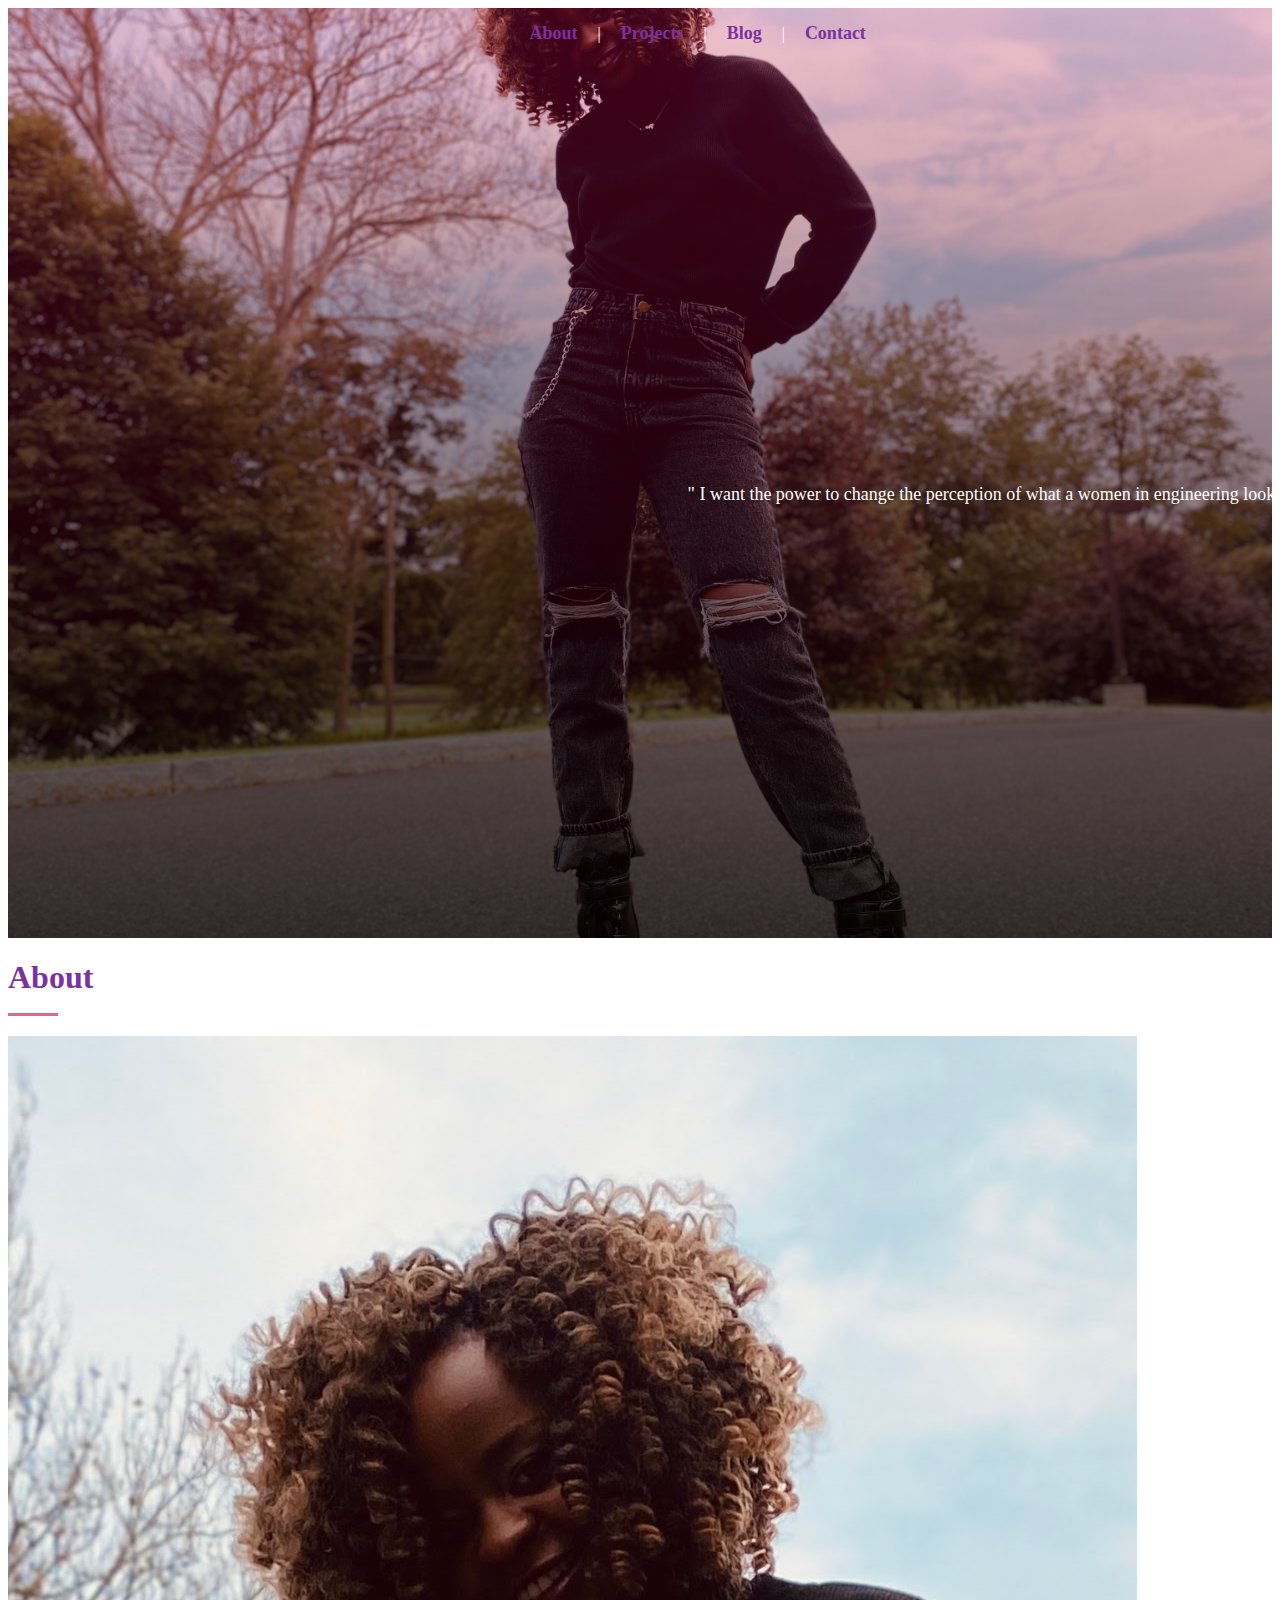
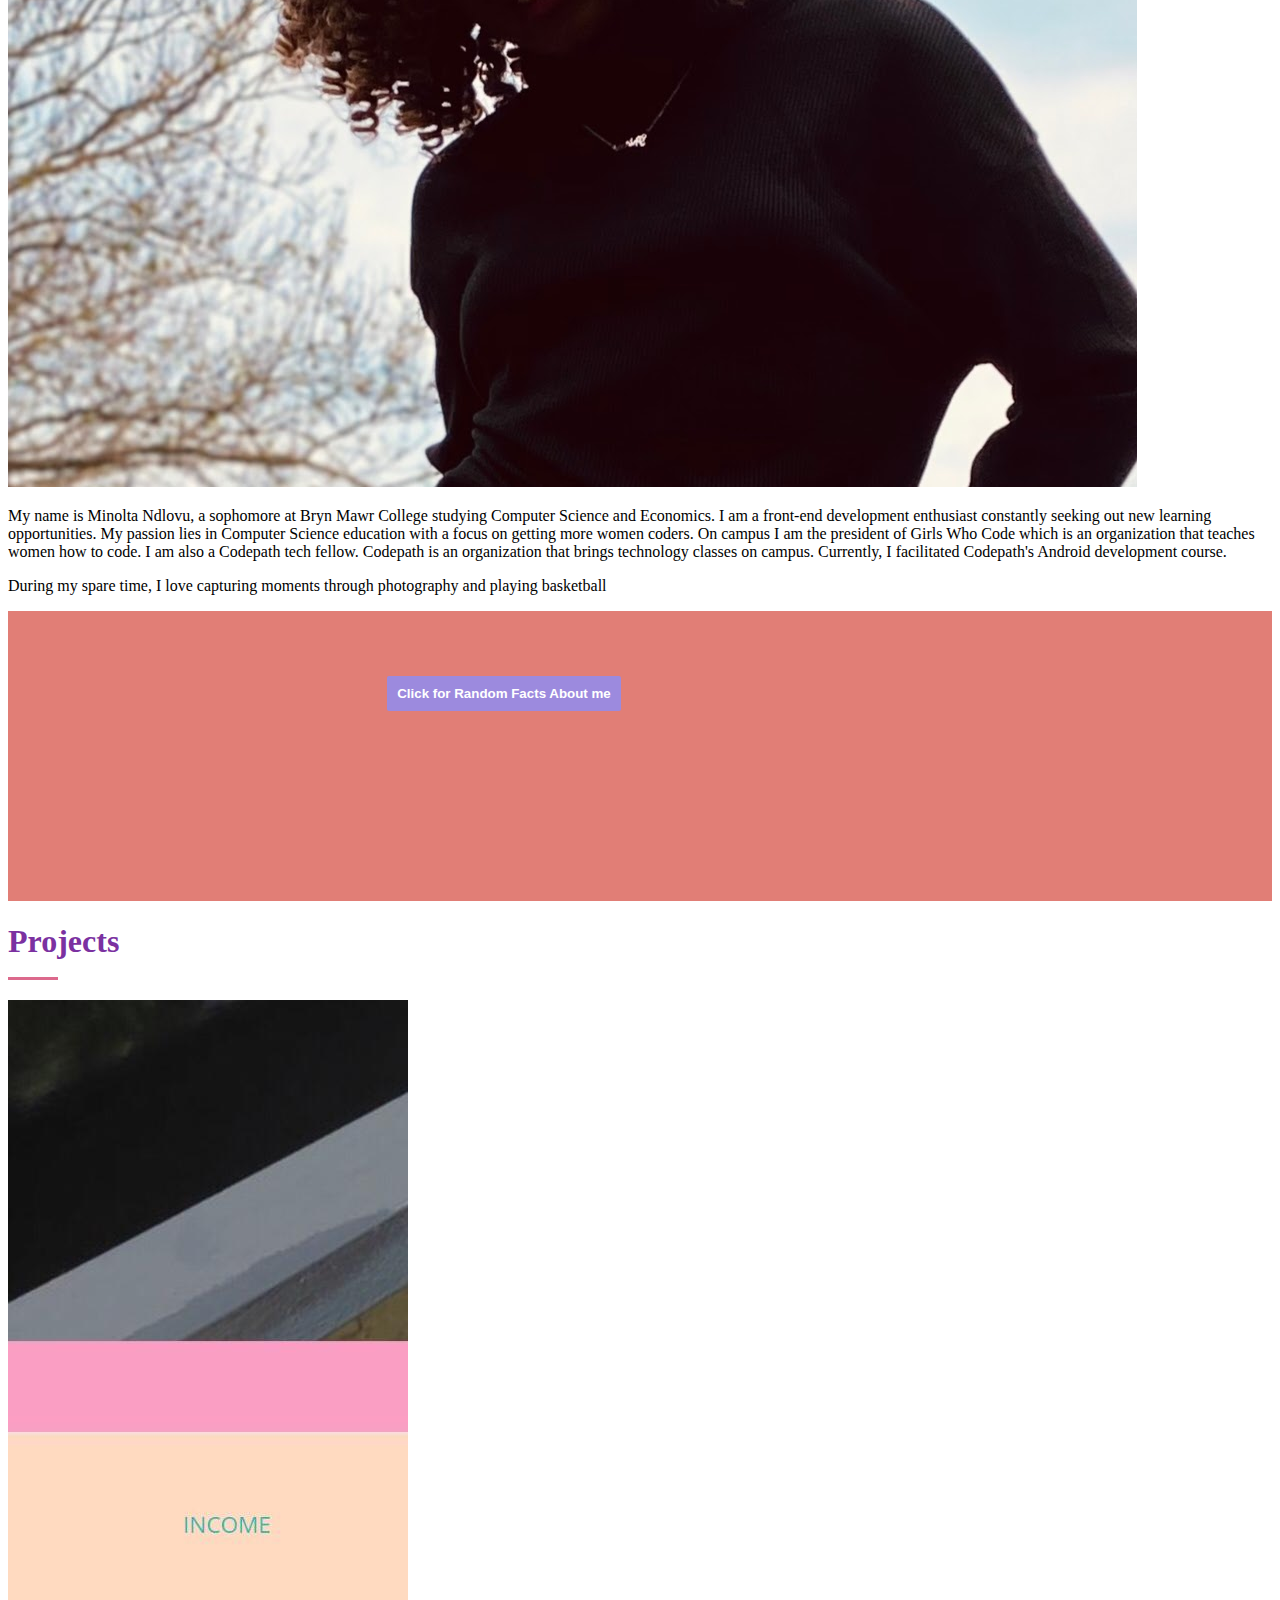
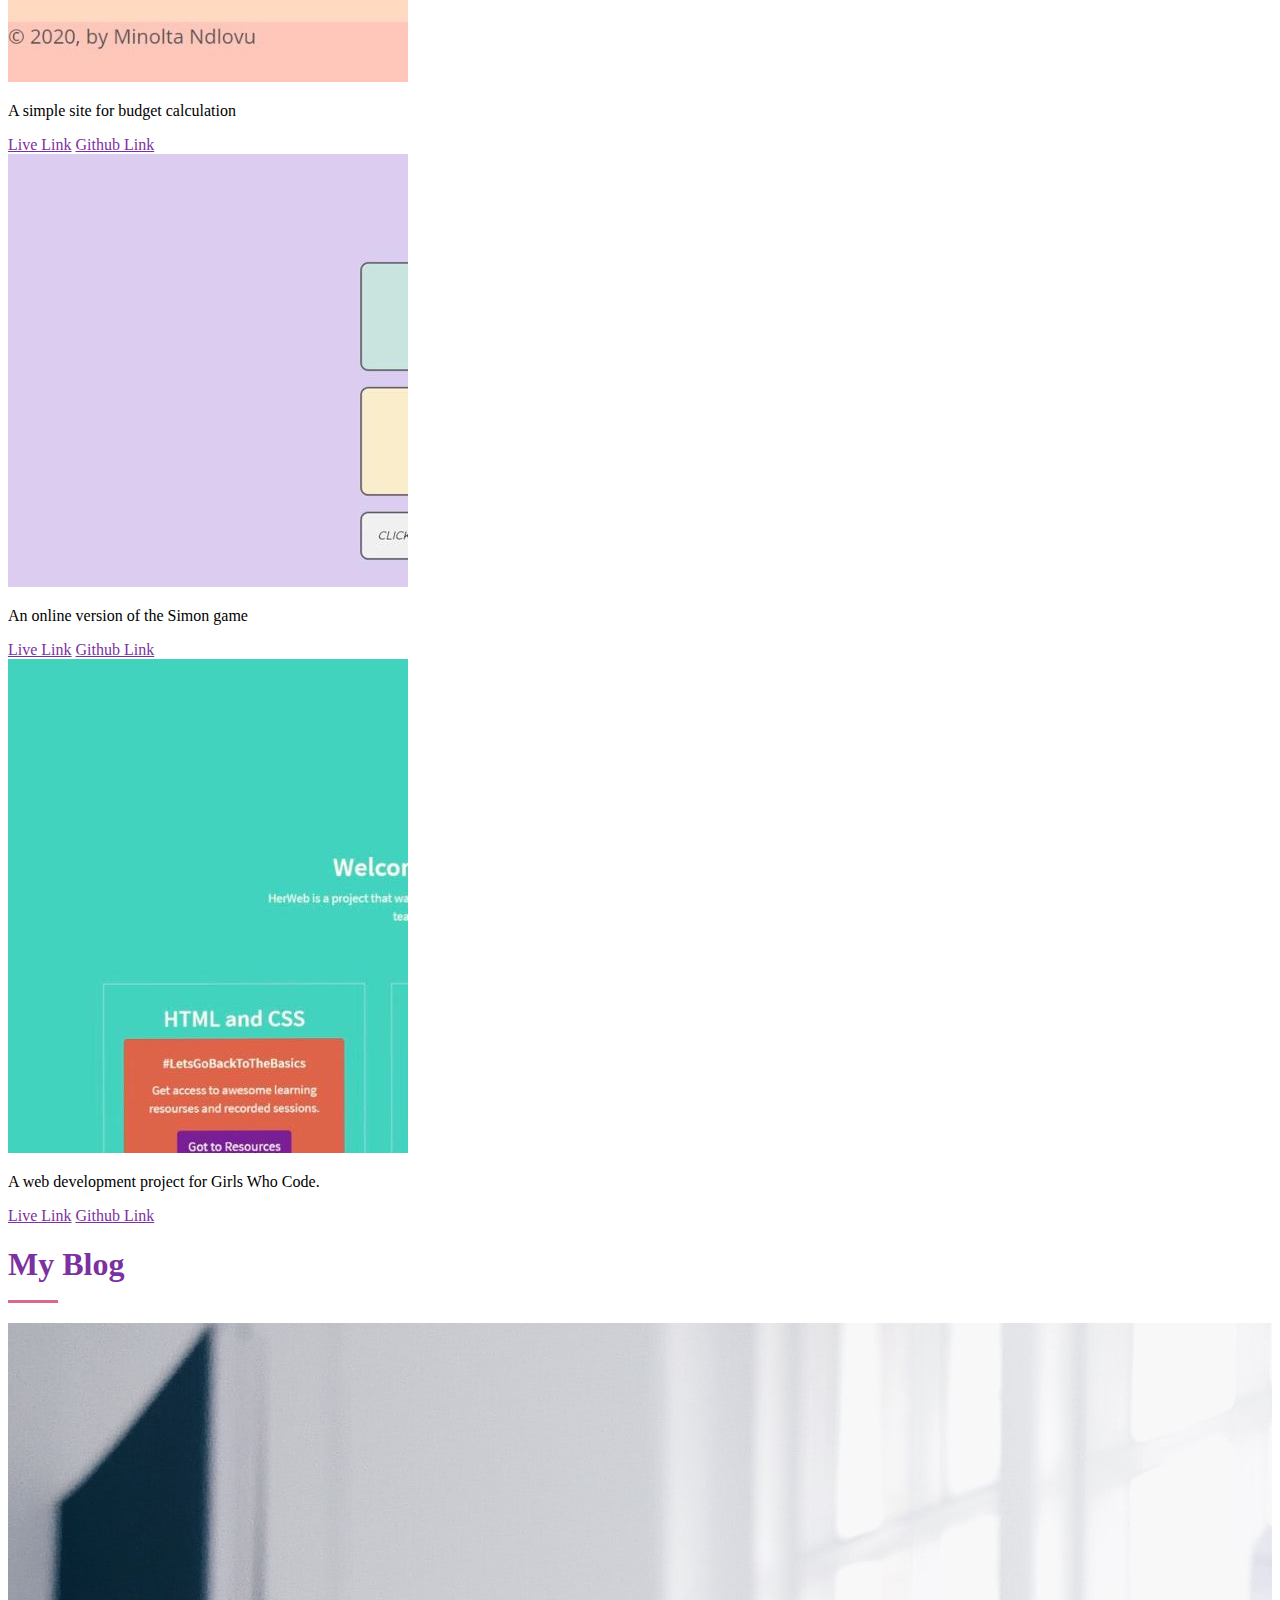
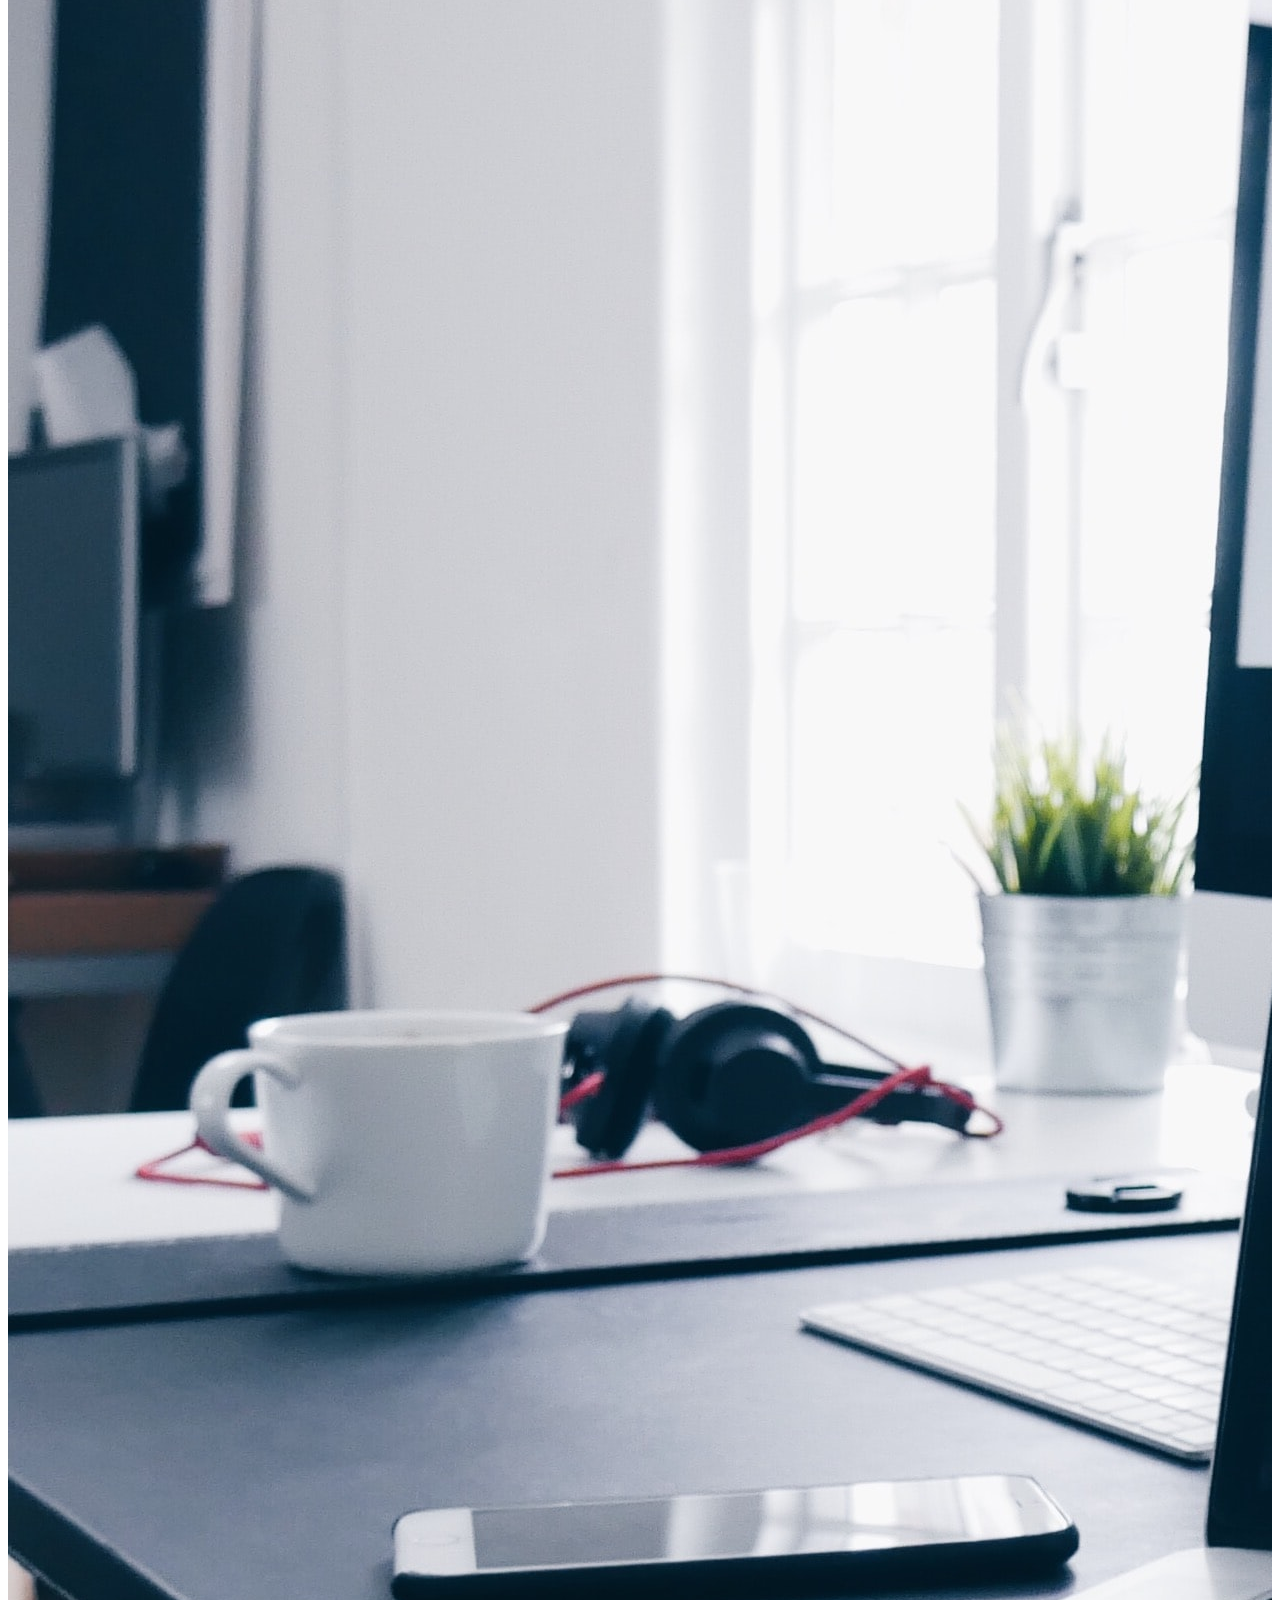
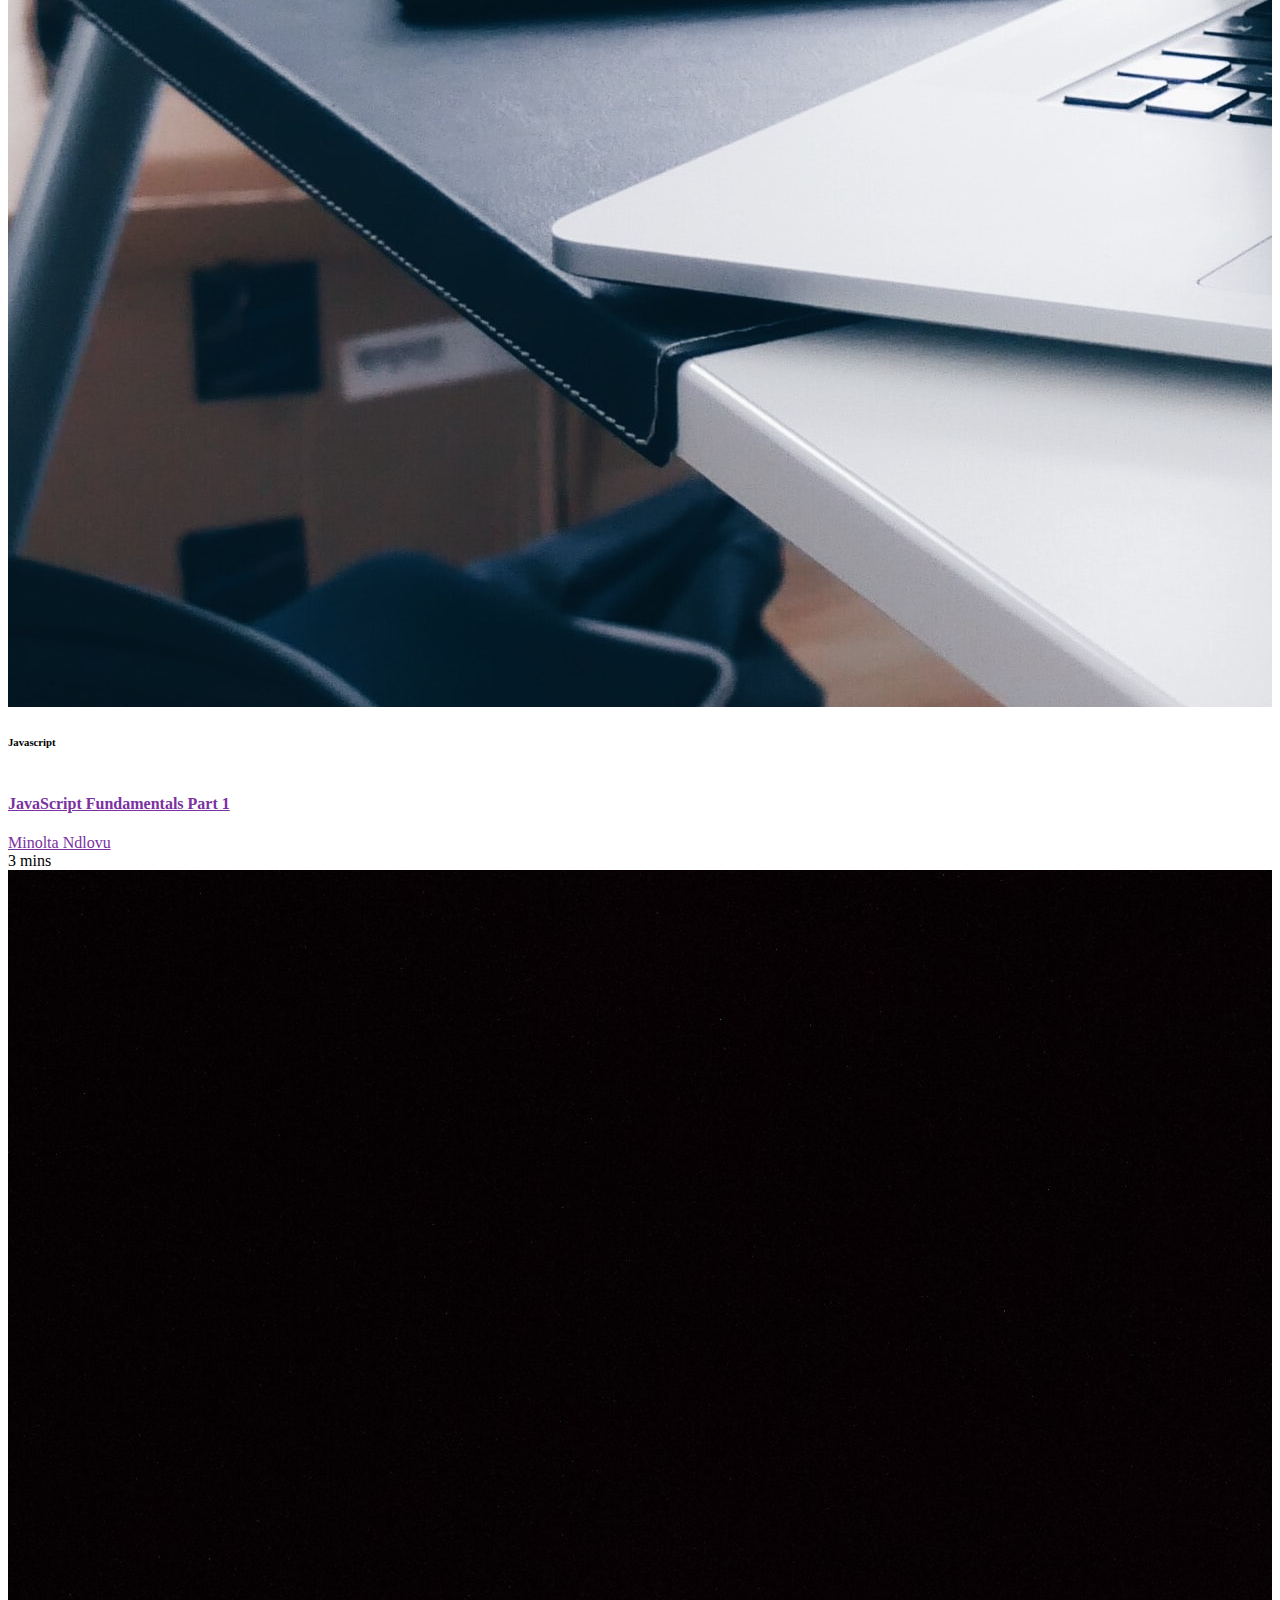
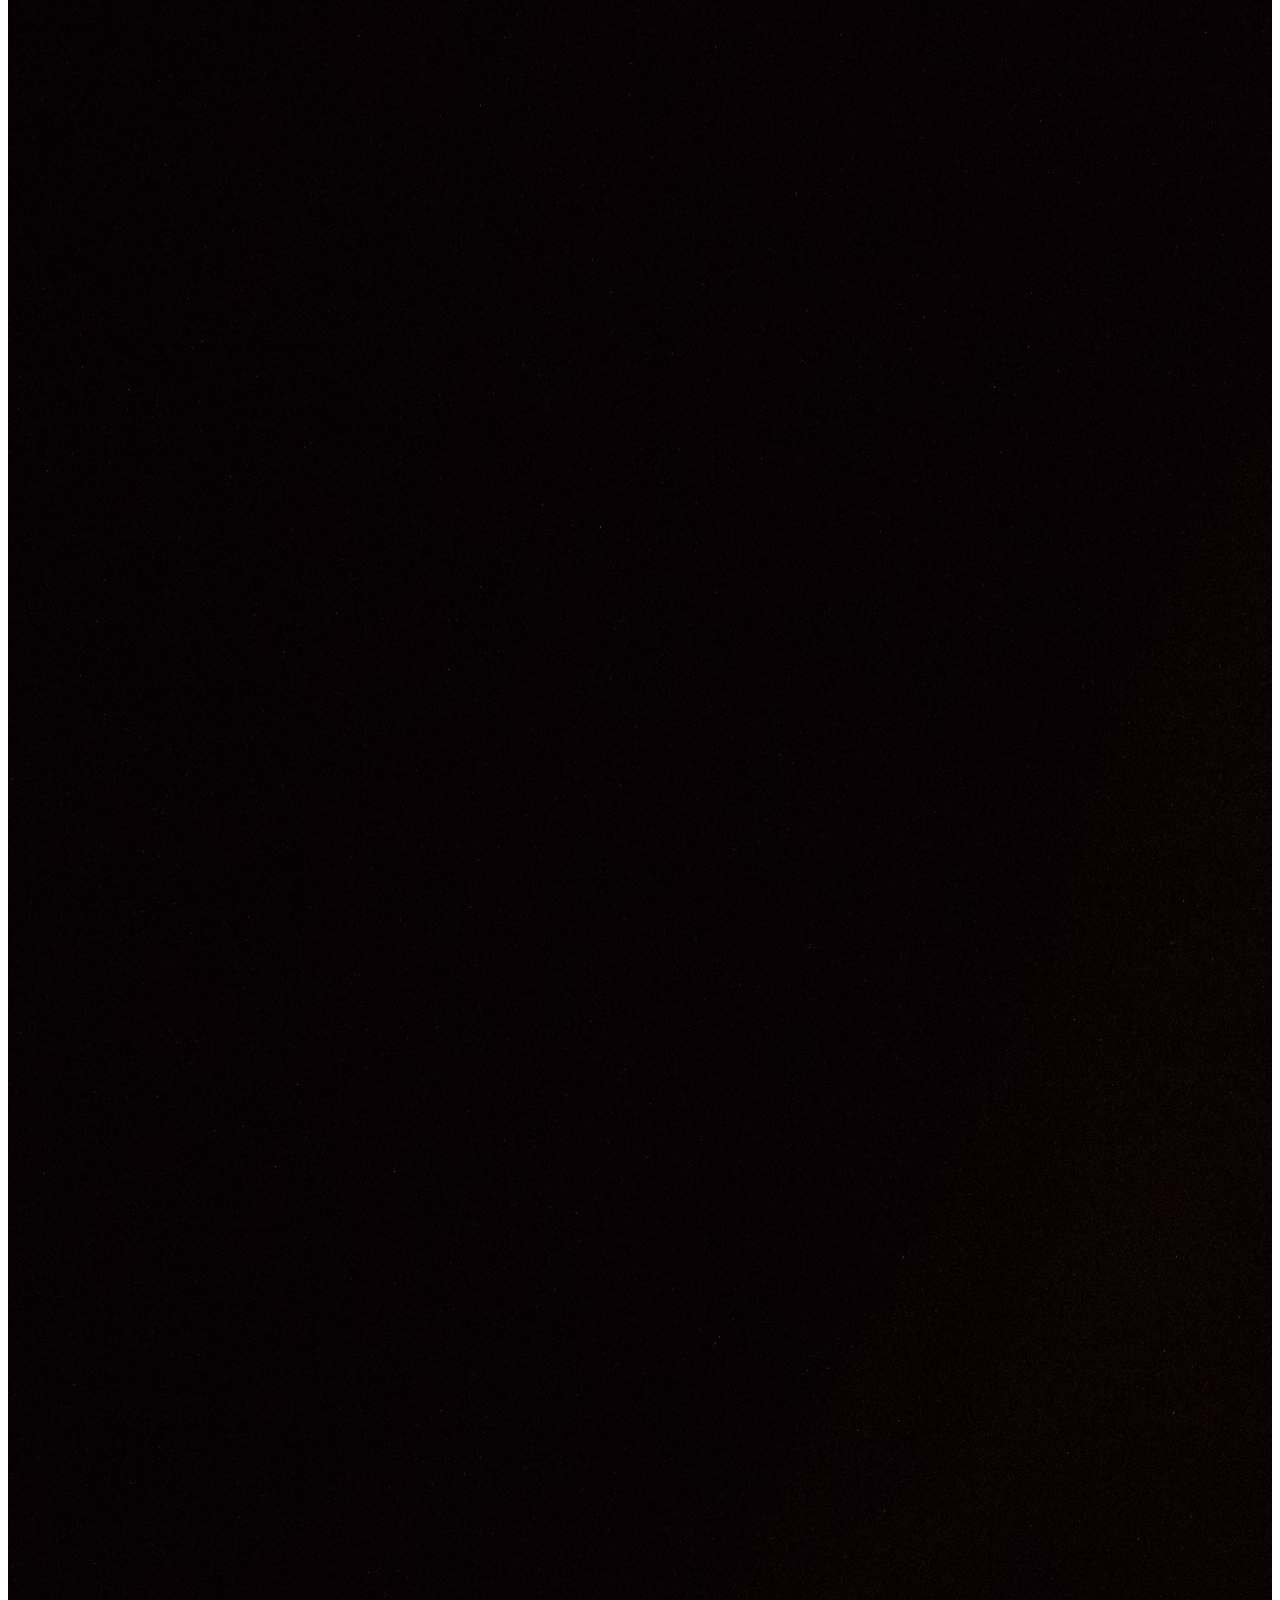
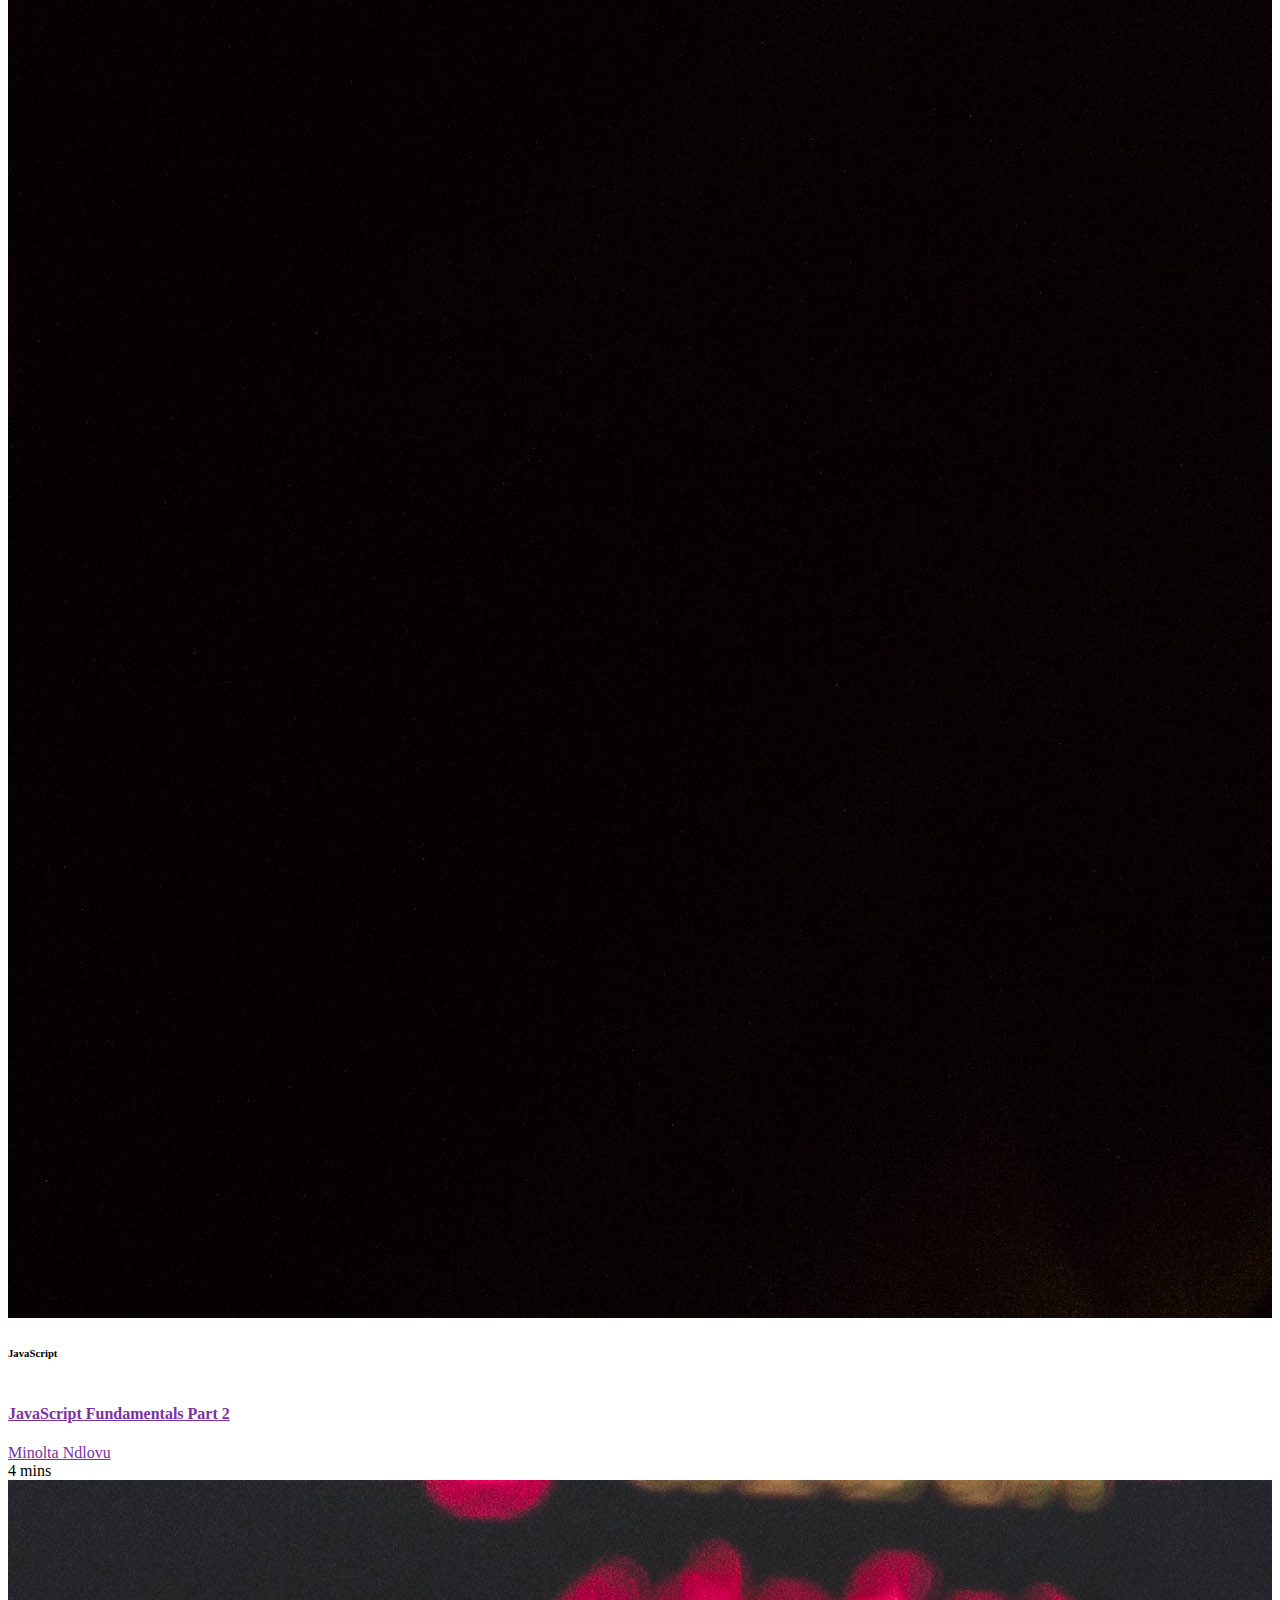
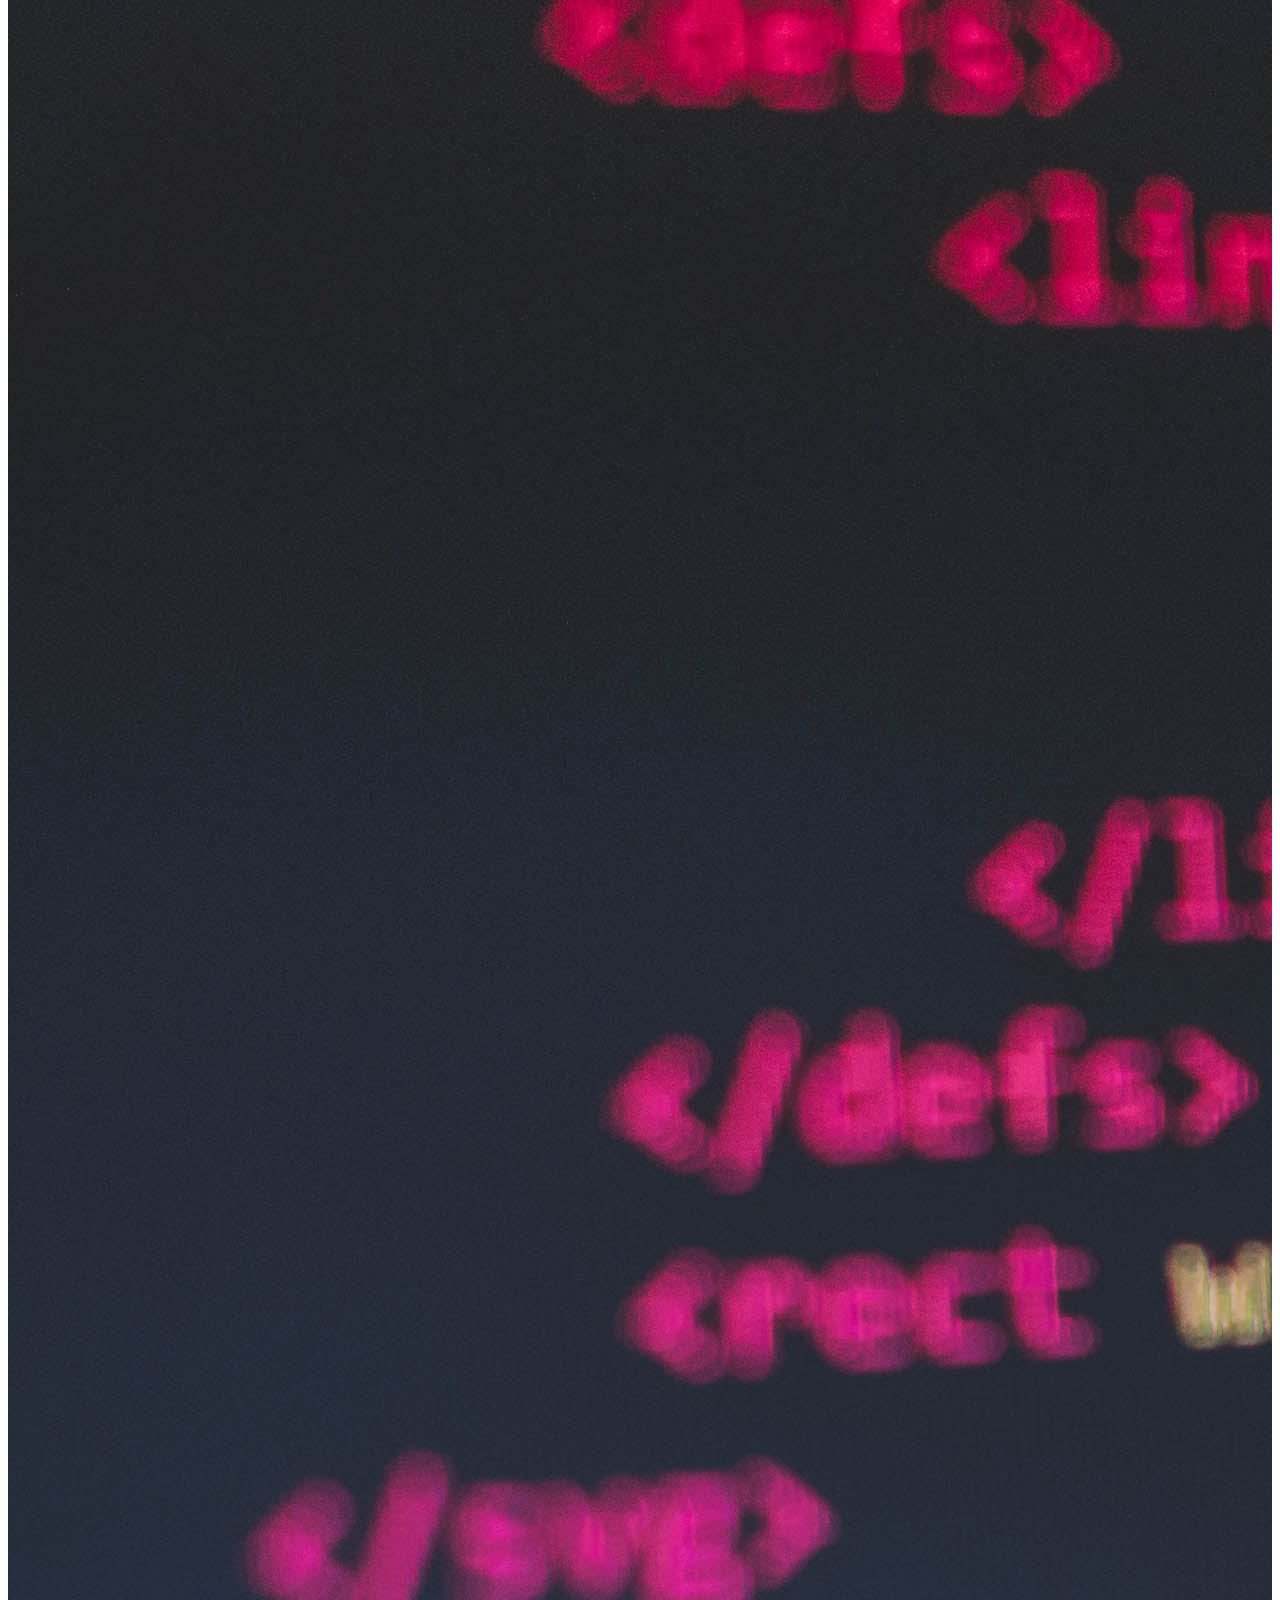
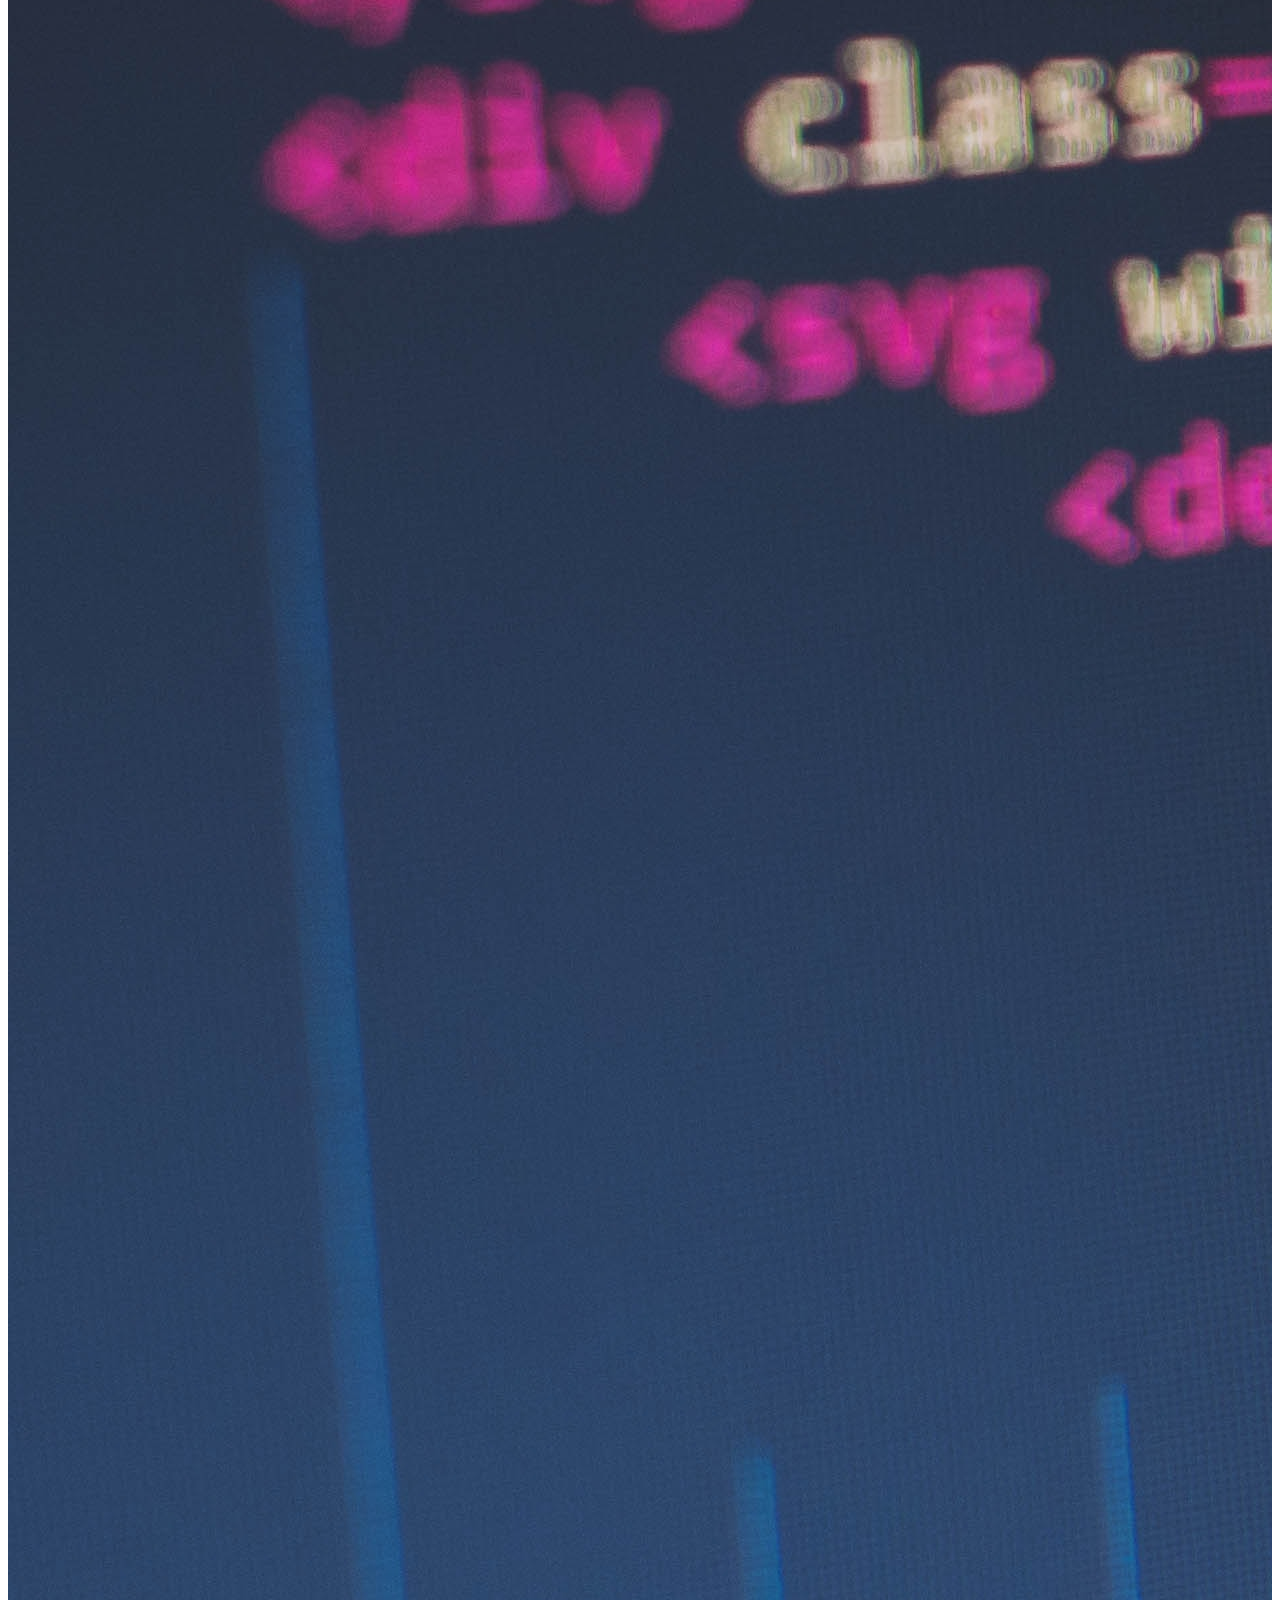
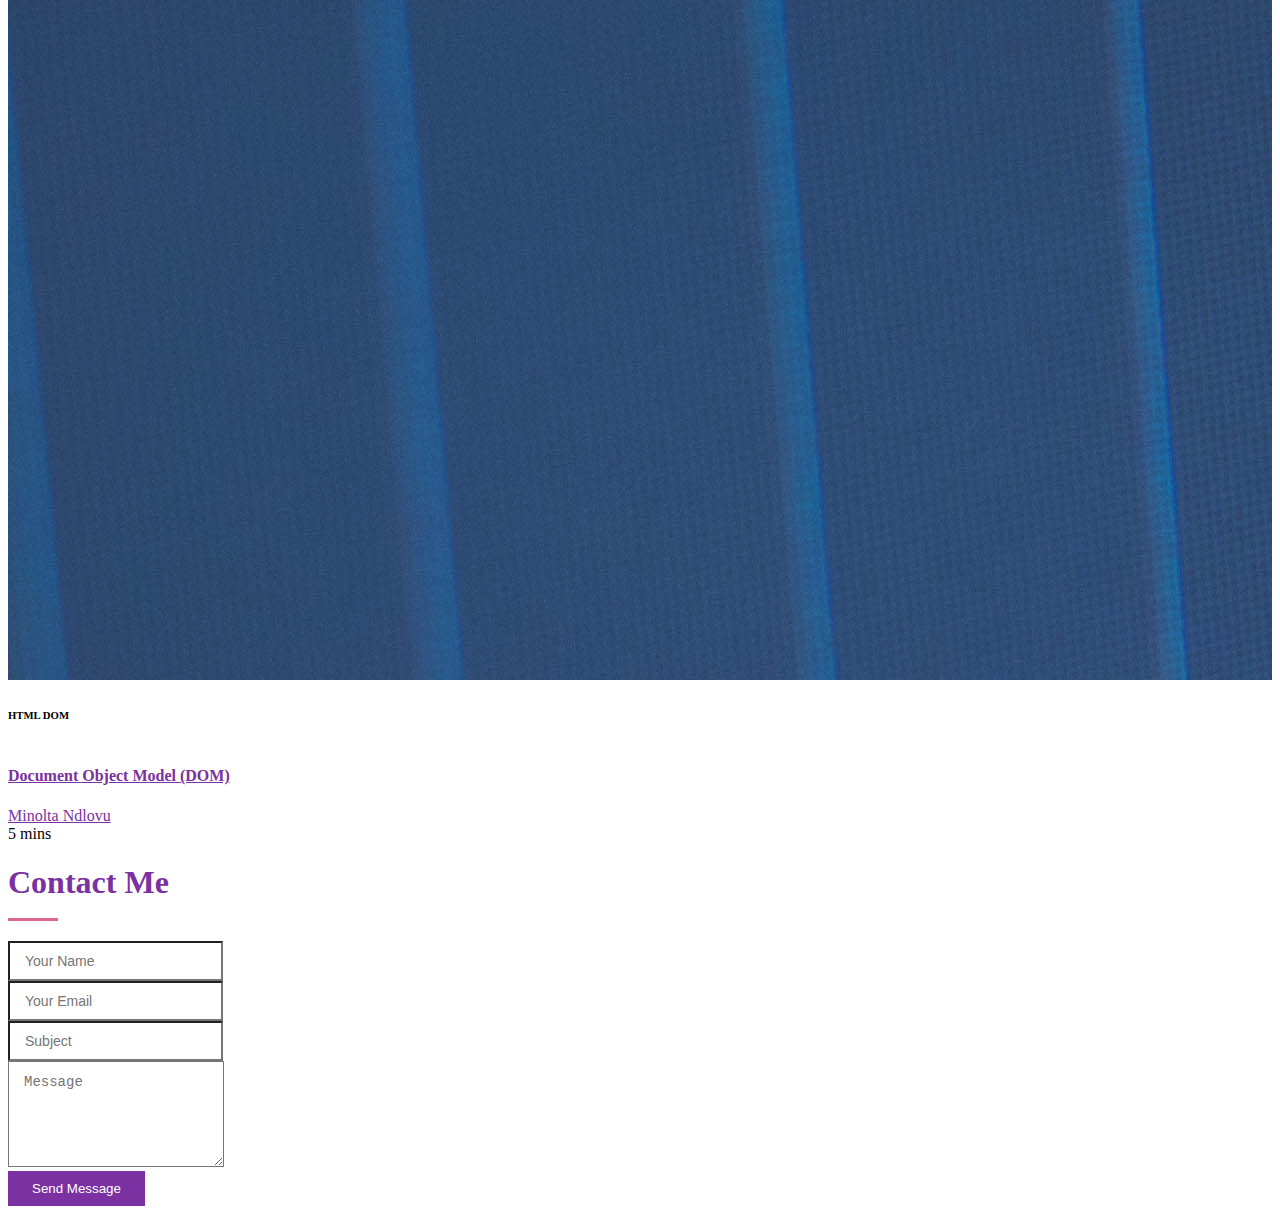
<file: portfolio/src/main/webapp/index.html>
<!DOCTYPE html>
<html>
  <head>
    <meta charset="UTF-8">
    <meta name="viewport" content="width=device-width, initial-scale=1">

    <!-- Bootstrap CSS -->
    <link href="https://cdn.jsdelivr.net/npm/bootstrap@5.0.0-beta2/dist/css/bootstrap.min.css" rel="stylesheet"
     integrity="sha384-BmbxuPwQa2lc/FVzBcNJ7UAyJxM6wuqIj61tLrc4wSX0szH/Ev+nYRRuWlolflfl" crossorigin="anonymous">

    <title>MinoltaPortfolio</title>
    <link rel="stylesheet" href="style.css">
    <script src="script.js"></script>
  </head>
  <body>
    <!--========= Header ========-->    
    <header>
        <div class="">
            <div class="nav-menu">
                <nav>
                    <ul>
                    <li><a href="#about">About</a></li> | 
                    <li><a href="#project">Projects</a></li> |
                    <li><a href="#blog">Blog</a></li> |
                    <li><a href="#contact">Contact</a></li>                 
                    </ul>
                </nav>               
            </div>
            <div class="row justify-content-center" id="hero">
                <div class="col-sm-4 col-md-12">
                    <div><p> &quot I want the power to change the perception of what a women in engineering 
                    looks like &quot</p></div>  
                </div>
            </div>
        </div>
    </header> <!--End Header-->
   
    <!--========= About Me Section ========-->
    <main class="main">
        <section id="about" class="about mt-5">
            <div class="container">
                <div class="section-title">
                    <h1>About</h1>
                </div>
                <div class="row justify-content-center">
                    <div class="col-md-5">
                        <img src="img/head_shot.jpg" class="img-fluid" alt="Responsive image">
                    </div>
                    <div class="col-md-7">
                            <p>My name is Minolta Ndlovu, a sophomore at Bryn Mawr College studying Computer Science and
                            Economics. I am a front-end development enthusiast constantly seeking out new learning opportunities.
                            My passion lies in Computer Science education with a focus on getting more women coders. On campus I am 
                            the president of Girls Who Code which is an organization that teaches women how to code. I am also a Codepath 
                            tech fellow. Codepath is an organization that brings technology classes on campus. Currently, I facilitated Codepath's 
                            Android development course. </p>
                            <p>During my spare time, I love capturing moments through photography and playing basketball</p>
                            <div class="random-space"> 
                                <div class="about-btn">
                                    <button onclick="showMessage();"> Click for Random Facts About me</button>                      
                                </div>
                                <p id="about-message"></p> 
                            </div>                      
                    </div>                       
                </div>
            </div>
        </section>
        <!--========= Projects Section ========-->
       <section class="projects mt-5" id="project">
           <div class="container">
               <div class="section-title">
                   <h1>Projects</h1>
               </div>
               <div class="row d-flex justify-content-center">
                   <div class="col-md-4 mb-5">
                       <div class="card" style="width: 25rem;">
                       <img class="card-img-top" src="img/project-budget.jpeg" alt="Card image cap">
                       <div class="card-body">
                           <p class="card-text">A simple site for budget calculation</p>
                            <a href="https://mndlovu18.github.io/BudgetApp/" target="_blank">Live Link</a>
                            <a href="https://github.com/mndlovu18/BudgetApp" target="_blank">Github Link</a>
                       </div>
                   </div>                       
                   </div>
                   <div class="col-md-4 mb-5">
                       <div class="card" style="width: 25rem;">
                       <img class="card-img-top" src="img/project-simon.jpeg" alt="Card image cap">
                       <div class="card-body">
                           <p class="card-text">An online version of the Simon game</p>
                           <a href="https://simoninpastels.surge.sh/" target="_blank">Live Link</a>
                           <a href="https://github.com/mndlovu18/Simon_Game" target="_blank">Github Link</a>
                       </div>
                   </div>                       
                   </div>
                   <div class="col-md-4 mb-5">
                       <div class="card" style="width: 25rem;">
                           <img class="card-img-top" src="img/project-gwc.jpeg" alt="Card image cap">
                           <div class="card-body">
                                <p class="card-text">A web development project for Girls Who Code.</p>
                                <a href="https://stupefied-mcnulty-180858.netlify.app/" target="_blank" >
                                Live Link</a>
                                <a href="https://github.com/mndlovu18/HerWebSite" target="_blank" >Github Link</a>
                           </div>
                       </div>
                   </div>
               </div> 
           </div>
       </section> 
    </main> <!--End of main-->
    <!--========= Blog Section ========-->    
    <section id="blog" class="blog">
      <div class="container">
        <div class="row">
          <div class="col-sm-12">
              <div class="section-title mt-5">
                    <h1>My Blog</h1>
                </div>
            <div class="title-box text-center">
            </div>
          </div>
        </div>
        <div class="row justify-content-center">
          <div class="col-md-4">
            <div class="card card-blog">
              <div class="card-img">
                <a href="https://minoltandlovu.medium.com/my-journey-learning-javascript-week-1-javascript-fundamentals-4eeacae9e8e5" 
                target="_blank" ><img src="img/blog-img-2.jpg" alt="" class="img-fluid"></a>
              </div>
              <div class="card-body">
                <div class="card-category-box">
                  <div class="card-category">
                    <h6 class="category">Javascript</h6>
                  </div>
                </div>
                <h4 class="card-title"><a href="https://minoltandlovu.medium.com/my-journey-learning-javascript-week-1-javascript-fundamentals-4eeacae9e8e5" 
                target="_blank">JavaScript Fundamentals Part 1</a></h4>
              </div>
              <div class="card-footer">
                <div class="post-author">
                  <a href="https://minoltandlovu.medium.com/" target="_blank">
                    <span class="author">Minolta Ndlovu</span>
                  </a>
                </div>
                <div class="post-date">
                  <span class="bi bi-clock"></span> 3 mins
                </div>
              </div>
            </div>
          </div>
          <div class="col-md-4">
            <div class="card card-blog">
              <div class="card-img">
                <a href="https://minoltandlovu.medium.com/my-journey-learning-javascript-week-2-javascript-fundamentals-part-2-d0ba787f76af" 
                target="_blank"><img src="img/blog-img-1.jpg" alt="" class="img-fluid"></a>
              </div>
              <div class="card-body">
                <div class="card-category-box">
                  <div class="card-category">
                    <h6 class="category">JavaScript</h6>
                  </div>
                </div>
                <h4 class="card-title"><a href="https://minoltandlovu.medium.com/my-journey-learning-javascript-week-2-javascript-fundamentals-part-2-d0ba787f76af" 
                    target="_blank">JavaScript Fundamentals Part 2</a></h4>
              </div>
              <div class="card-footer">
                <div class="post-author">
                  <a href="https://minoltandlovu.medium.com/" target="_blank">
                    <span class="author">Minolta Ndlovu</span>
                  </a>
                </div>
                <div class="post-date">
                  <span class="bi bi-clock"></span> 4 mins
                </div>
              </div>
            </div>
          </div>
          <div class="col-md-4">
            <div class="card card-blog">
              <div class="card-img">
                <a href="https://minoltandlovu.medium.com/my-journey-learning-javascript-week-1-javascript-fundamentals-4eeacae9e8e5" 
                target="_blank" ><img src="img/blog-img-3.jpg" alt="" class="img-fluid"></a>
              </div>
              <div class="card-body">
                <div class="card-category-box">
                  <div class="card-category">
                    <h6 class="category">HTML DOM</h6>
                  </div>
                </div>
                <h4 class="card-title"><a href="https://minoltandlovu.medium.com/my-journey-learning-javascript-week-3-dom-document-object-model-46e741cce2d5" 
                target="_blank">Document Object Model (DOM)</a></h4>
              </div>
              <div class="card-footer">
                <div class="post-author">
                  <a href="https://minoltandlovu.medium.com/" target="_blank">
                    <span class="author">Minolta Ndlovu</span>
                  </a>
                </div>
                <div class="post-date">
                  <span class="bi bi-clock"></span> 5 mins
                </div>
              </div>
            </div>
          </div>
        </div>
      </div>
    </section>
<!--========= Contact Section ========-->
    <section id="contact">
      <div class="container mb-5">
          <div class="section-title mt-5">
            <h1>Contact Me</h1>
           </div>
        <div class="row">
          <div class="col-sm-12">
                <div class="row justify-content-start">
                  <div class="col-md-6">
                    <div>
                      <form action="/form-handler" method="POST" role="form" class="php-email-form">
                        <div class="row">
                          <div class="col-md-12 mb-3">
                            <div class="form-group">
                              <input type="text" name="name" class="form-control" id="name" placeholder="Your Name" required="">
                            </div>
                          </div>
                          <div class="col-md-12 mb-3">
                            <div class="form-group">
                              <input type="email" class="form-control" name="email" id="email" placeholder="Your Email" required="">
                            </div>
                          </div>
                          <div class="col-md-12 mb-3">
                            <div class="form-group">
                              <input type="text" class="form-control" name="subject" id="subject" placeholder="Subject" required="">
                            </div>
                          </div>
                          <div class="col-md-12">
                            <div class="form-group">
                              <textarea class="form-control" name="message" rows="5" placeholder="Message" required=""></textarea>
                            </div>
                          </div>
                          <div class="col-md-12 text-center my-3">
                            <div class="loading">Loading</div>
                            <div class="error-message"></div>
                            <div class="sent-message">Your message has been sent. Thank you!</div>
                          </div>
                          <div class="col-md-12">
                            <button type="submit" class="button button-a button-big button-rouded">
                            Send Message</button>
                          </div>
                        </div>
                      </form>
                    </div>
                  </div>
                </div>
              </div>
            </div>
        </div>
    </section>
    <script src="https://cdn.jsdelivr.net/npm/bootstrap@5.0.0-beta2/dist/js/bootstrap.bundle.min.js" 
    integrity="sha384-b5kHyXgcpbZJO/tY9Ul7kGkf1S0CWuKcCD38l8YkeH8z8QjE0GmW1gYU5S9FOnJ0" 
    crossorigin="anonymous"></script>
  </body>
</html>
</file>
<file: portfolio/src/main/webapp/style.css>
#content {
  margin-left: auto;
  margin-right: auto;
  width: 650px;
}

#greeting-container {
  margin-top: 20px;
}

/*----------------------------------------
# General
------------------------------------------*/
* {
    overflow-x: hidden;  
}   
a {
    color: #7B31A1;
}

.section-title h1 { 
  font-size: 32px;
  font-weight: bold;
  margin-bottom: 20px;
  padding-bottom: 20px;
  position: relative;
  color: #7B31A1;
}
.section-title h1::after{
  content: '';
  position: absolute;
  display: block;
  width: 50px;
  height: 3px;
  background: #DC698C;
  bottom: 0;
  left: 0;
}

/*----------------------------------------
# Navigation Menu
------------------------------------------*/
header {
    transition: all 0.5s;
    z-index: 997;
    padding: 15px 0;
    height: 100vh;
    color: #fff;    
    background-image:linear-gradient(rgba(217, 3, 103, 0.205), rgba(0, 0, 0, 0.753)), 
    url(./img/IMG_0934.jpg);
    background-position:center;
    background-repeat: no-repeat;
    background-size: cover;
    overflow: hidden;
    
}
header .nav-menu {
    justify-content: center;
    align-items: center;
    position: relative;
    left: 40%;    
    justify-content: center;
}
.nav-menu ul {
  list-style-type: none;
  margin: 0;
  padding: 0;
  overflow: hidden;    
}

.nav-menu li{
    display: inline;
}

.nav-menu li a {
  text-align: center;
  padding: 14px 16px;
  text-decoration: none;
  color: #7B31A1;
  font-weight: 700;
  font-size: 18px;
}


/*----------------------------------------
# Hero Section
------------------------------------------*/
#hero {
   position: relative;
   left: 29%;
   display: flex;
   justify-content: center;
   align-items: center;
   min-height: 100vh;
}

#hero a {
    text-decoration: none;
    color: #4E1F67;
    display: block;
    padding:10px;
    background: #DC698C;
    width: 100px; 
}

#hero a:hover {
    color: #fff;
    background: #D90368;
}
#hero p {
    font-size: 18px;
}

/*----------------------------------------
# About Section
------------------------------------------*/
.random-space {
    background-color: #e17e76;
    height: 290px;
}
.about-btn {
    margin-top: 50px;
    position: relative;
    left: 30%;
    top: 5%;   
}
.about-btn button {
    background-color: #9c8ade;
    color: #fff;
    font-weight: 700;
    border: none;
    padding: 10px;
    border-radius: 2px;    
}
.about-btn button:hover {
    background-color: #ab6393;
}

#about-message {
   position: relative;
   left: 25%;
   font-size: 25px;
   color:#fed797;
   font-weight: 700;
   margin-top: 50px;
}

/*--------------------------------------------------------------
# Resume
--------------------------------------------------------------*/
.resume .resume-title {
  overflow: hidden;
  line-height: normal;  
  font-size: 26px;
  font-weight: 700;
  margin-top: 20px;
  margin-bottom: 20px;
  color:#D90368;
}

.resume .resume-item {
  padding: 0 0 20px 20px;
  margin-top: -2px;
  border-left: 2px solid #EE964B;;
  position: relative;
}

.resume .resume-item h4 {
  overflow: hidden;  
  line-height: normal;  
  font-size: 18px;
  font-weight: 600;
  text-transform: uppercase;
  font-family: "Poppins", sans-serif;
  color: #050d18;
  margin-bottom: 10px;
}

.resume .resume-item h5 {
  overflow: hidden;  
  line-height: normal;  
  font-size: 16px;
  background: rgba(223, 217, 217, 0.637);
  padding: 5px 15px;
  display: inline-block;
  font-weight: 600;
  margin-bottom: 10px;
}

.resume .resume-item ul {
  padding-left: 20px;
}

.resume .resume-item ul li {
  padding-bottom: 10px;
}

/*----------------------------------------
# Blog Section
------------------------------------------*/
.blog .category, .blog .card-title {
    overflow: hidden;
    line-height: normal;
}

/*--------------------------------------------------------------
# Contact
--------------------------------------------------------------*/

.php-email-form .error-message {
  display: none;
  color: #fff;
  background: #ed3c0d;
  text-align: center;
  padding: 15px;
  font-weight: 600;
}

.php-email-form .sent-message {
  display: none;
  color: #fff;
  background: #18d26e;
  text-align: center;
  padding: 15px;
  font-weight: 600;
}

.php-email-form .loading {
  display: none;
  background: #fff;
  text-align: center;
  padding: 15px;
}

.php-email-form .loading:before {
  content: "";
  display: inline-block;
  border-radius: 50%;
  width: 24px;
  height: 24px;
  margin: 0 10px -6px 0;
  border: 3px solid #18d26e;
  border-top-color: #eee;
  -webkit-animation: animate-loading 1s linear infinite;
  animation: animate-loading 1s linear infinite;
}

.php-email-form input, .php-email-form textarea {
  border-radius: 0;
  box-shadow: none;
  font-size: 14px;
}

.php-email-form input:focus, .php-email-form textarea:focus {
  border-color: #0078ff;
}

.php-email-form input {
  padding: 10px 15px;
}

.php-email-form textarea {
  padding: 12px 15px;
  margin-bottom: 0;
}

.php-email-form button[type="submit"] {
  background: #7B31A1;
  border: 0;
  padding: 10px 24px;
  color: #fff;
  transition: 0.4s;
}

.php-email-form button[type="submit"]:hover {
  background: rgb(85, 17, 119);
}
</file>
